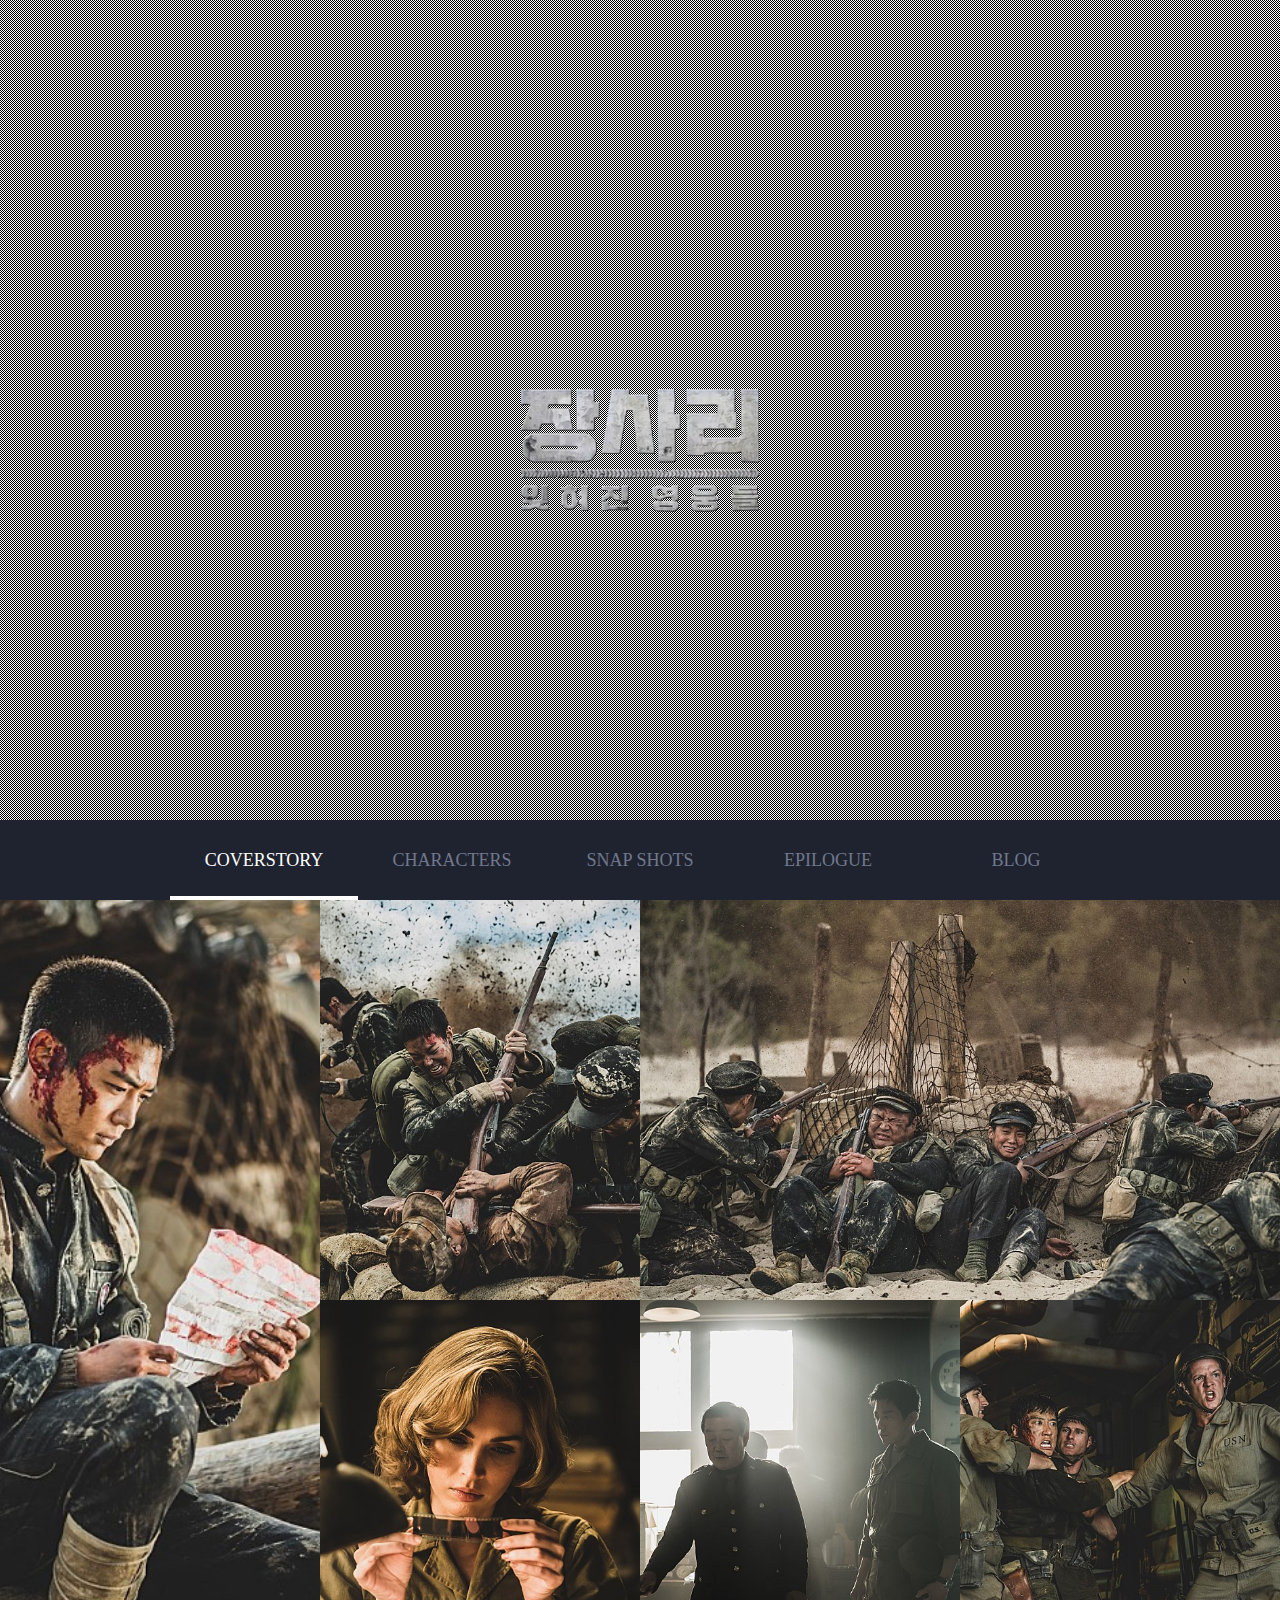
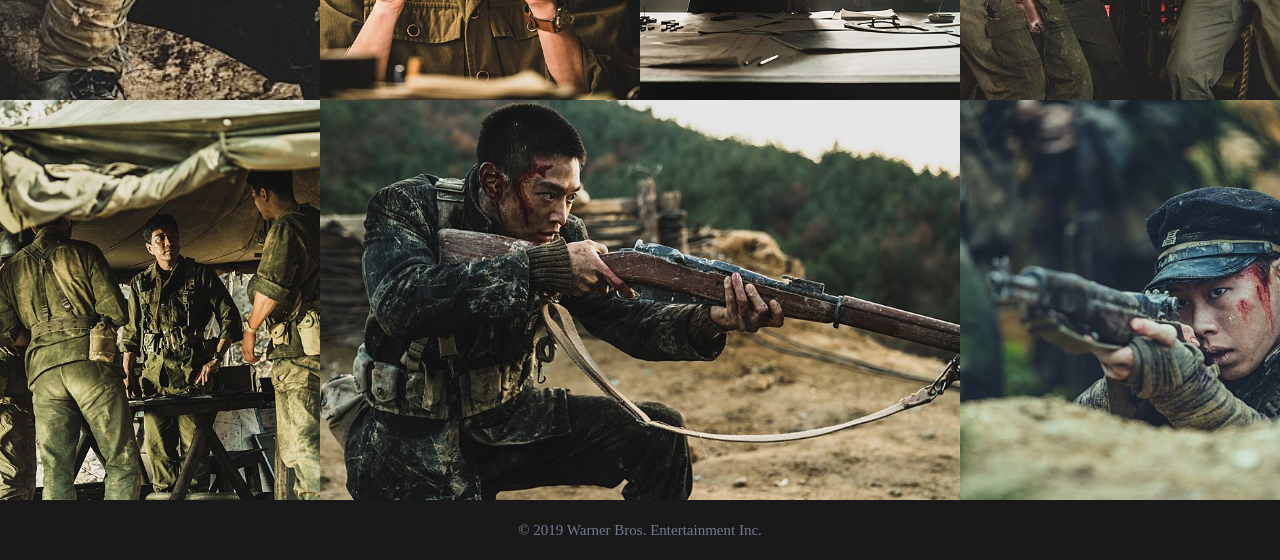
<file: index.html>
<!DOCTYPE html>
<html lang="en">
<head>
    <meta charset="UTF-8">
    <meta http-equiv="X-UA-Compatible" content="IE=edge">
    <meta name="viewport" content="width=device-width, initial-scale=1.0">
    <title>ajax - 장사리전투</title>
    <link rel="shortcut icon" href="./img/fav_icon.ico" type="image/x-icon">
    <link rel="stylesheet" href="./css/common.css">
    <script src="https://ajax.googleapis.com/ajax/libs/jquery/3.6.0/jquery.min.js"></script>
    <script src="./js/common.js"></script>
</head>
<body>
    <header id="header">
        <iframe class="movie_space" src="https://www.youtube.com/embed/M_l1IjV-Ycw?rel=0&autoplay=1&loop=1&playlist=M_l1IjV-Ycw&mute=1" frameborder="0" allow="accelerometer; autoplay; encrypted-media; gyroscope; picture-in-picture" allowfullscreen></iframe>
        <div class="dark_bg">
            <div class="main_title">
                <img src="./img/main_logo.png" alt="장사리전투 로고">
            </div>
        </div>

        <div class="dark_res"></div>
            <div class="res_btn">
                <span>&#9776;</span>
            </div>
        

        <nav>
            <div class="frame">
                <span class="close_btn">×</span>
                <ul>
                    <li class="active"><a href="#">coverstory</a></li>
                    <li><a href="#">characters</a></li>
                    <li><a href="#">snap shots</a></li>
                    <li><a href="#">epilogue</a></li>
                    <li><a href="https://movie.naver.com/movie/bi/mi/basic.nhn?code=159806" target="_blank">blog</a></li>

                </ul>
            </div>
        </nav>
    </header>
    
    <section id="content"></section>




    <footer id="footer">
        <p> &copy; 2019 Warner Bros. Entertainment Inc.</p>
    </footer>


</body>
</html>
</file>
<file: css/common.css>
/* common.css */

@charset "utf-8";

*{box-sizing: border-box;}
html, body{margin: 0; padding: 0;}
header, section, article, aside, nav, main, footer{display: block;}
h1, h2, h3, h4, h5, h6, p{margin: 0;}
ul, ol{margin: 0; padding: 0; list-style: none;}
a{text-decoration: none;}



/*header part*/
#header{width: 100%; height: 40vh; position: relative; overflow: hidden;}
#header .movie_space{position: absolute; width: 180%; height: 180%; top:50%; left:50%; transform: translate(-50%, -50%);}

#header .dark_bg{position: absolute; width: 100%; height: 100%;background-image: url(../img/dot_pattern.png); top:0; left:0;}

#header .dark_bg .main_title{position: absolute; top:50%; left:50%; transform: translate(-50%, -50%);}

#header .dark_bg .main_title img{width: 240px;}

#header nav{position: fixed; top:0; right:-320px; width: 320px; height: 100%; background: #1f232f; padding-top: 40px; transition: right 0.5s;}

#header nav.active{right:0;}

#header nav .frame{width: 100%; height: 100%; margin:0 auto; padding: 0 10px;}
#header nav .frame ul{display: block;}
#header nav .frame ul li{width: 100%;}
#header nav .frame ul li a{display: block; text-align: center; color:#71788d; font-size: 18px; line-height: 1; padding: 31px 0 27px; border-bottom: 4px solid transparent; text-transform: uppercase;}

#header nav .frame ul li:hover a, #header nav .frame ul li.active a{color:#fff; border-bottom:4px solid #fff;}


.dark_res{position: fixed; width: 100%; height: 100%; background: rgba(0,0,0,0.3); z-index: -1; opacity: 0; top:0; left:0;}

.res_btn{position: absolute; top:20px; right:20px; font-size: 36px; color:#fff; font-weight: bold; cursor: pointer; display: block;}

.close_btn{position: absolute; top:20px; right:20px; font-size: 36px; font-weight: bold; color:#fff; cursor: pointer; line-height: 1;}



/*footer part*/
#footer{width: 100%; background: #191919; text-align: center;}
#footer p{font-size: 15px; color:#71788d; line-height: 60px;}

@media(min-width:768px){
    #header{height: 70vh;}
    #header nav{position: absolute; top:auto; right:auto; bottom:0; left:0; width: 100%; height: 80px; padding-top: 0;}
    #header nav .frame{width: 100%;}
    #header nav .frame ul{display: flex;}
    #header nav .frame ul li{width: 20%;}
    .res_btn{display: none;}
    .close_btn{display: none;}
}

@media(min-width:960px){
    #header{height: 80vh;}
    #header nav .frame{width: 960px;}
}

@media(min-width:1200px){
    #header{height: 100vh;}
}
</file>
